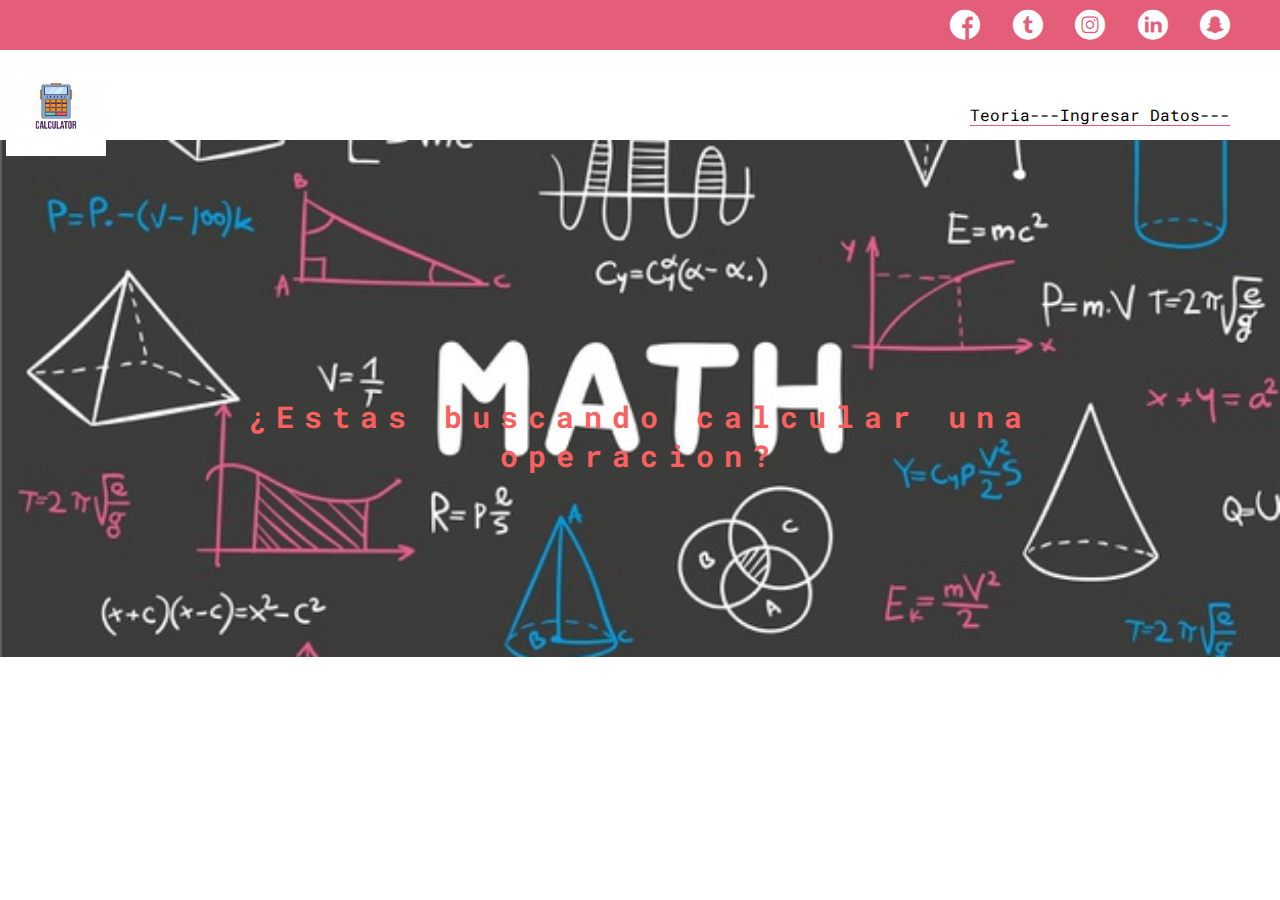
<file: index.html>
<!DOCTYPE html>
<html lang="es">

<head>
    <meta charset="UTF-8">
    <meta name="viewport" content="width=device-width, initial-scale=1.0">
    <title>CALCULAR</title>
    <link rel="stylesheet" href="css/style.css">
    <link rel="stylesheet" href="css/font/flaticon.css">
</head>

<body>
    <header>
        <div class="header-icons-container">
            <div class="icons">
                <a href=""><span class="flaticon-001-facebook"></span></a>
                <a href=""><span class="flaticon-002-twitter"></span></a>
                <a href=""><span class="flaticon-011-instagram"></span></a>
                <a href=""><span class="flaticon-010-linkedin"></span></a>
                <a href=""><span class="flaticon-014-snapchat"></span></a>
            </div>

        </div>

        <nav>
            <div class="nav-logo-container">
                <img src="assets/img/logotipo-calculadora_10250-2603.jpg" alt="Logo de mi blog">
            </div>
            <div class="profile-link">
                <a href="html/teoria.html">Teoria---</a>
                <a href="html/ingresarCoficientes.html">Ingresar Datos---</a>
                
               
                
            </div>
        </nav>
    </header>
    <main class="home-main">
        <section>
            <h1 class="home-main-text">¿Estas buscando calcular una operacion?</h1>
            
        </section>

    </main>
</body>

</html>
</file>
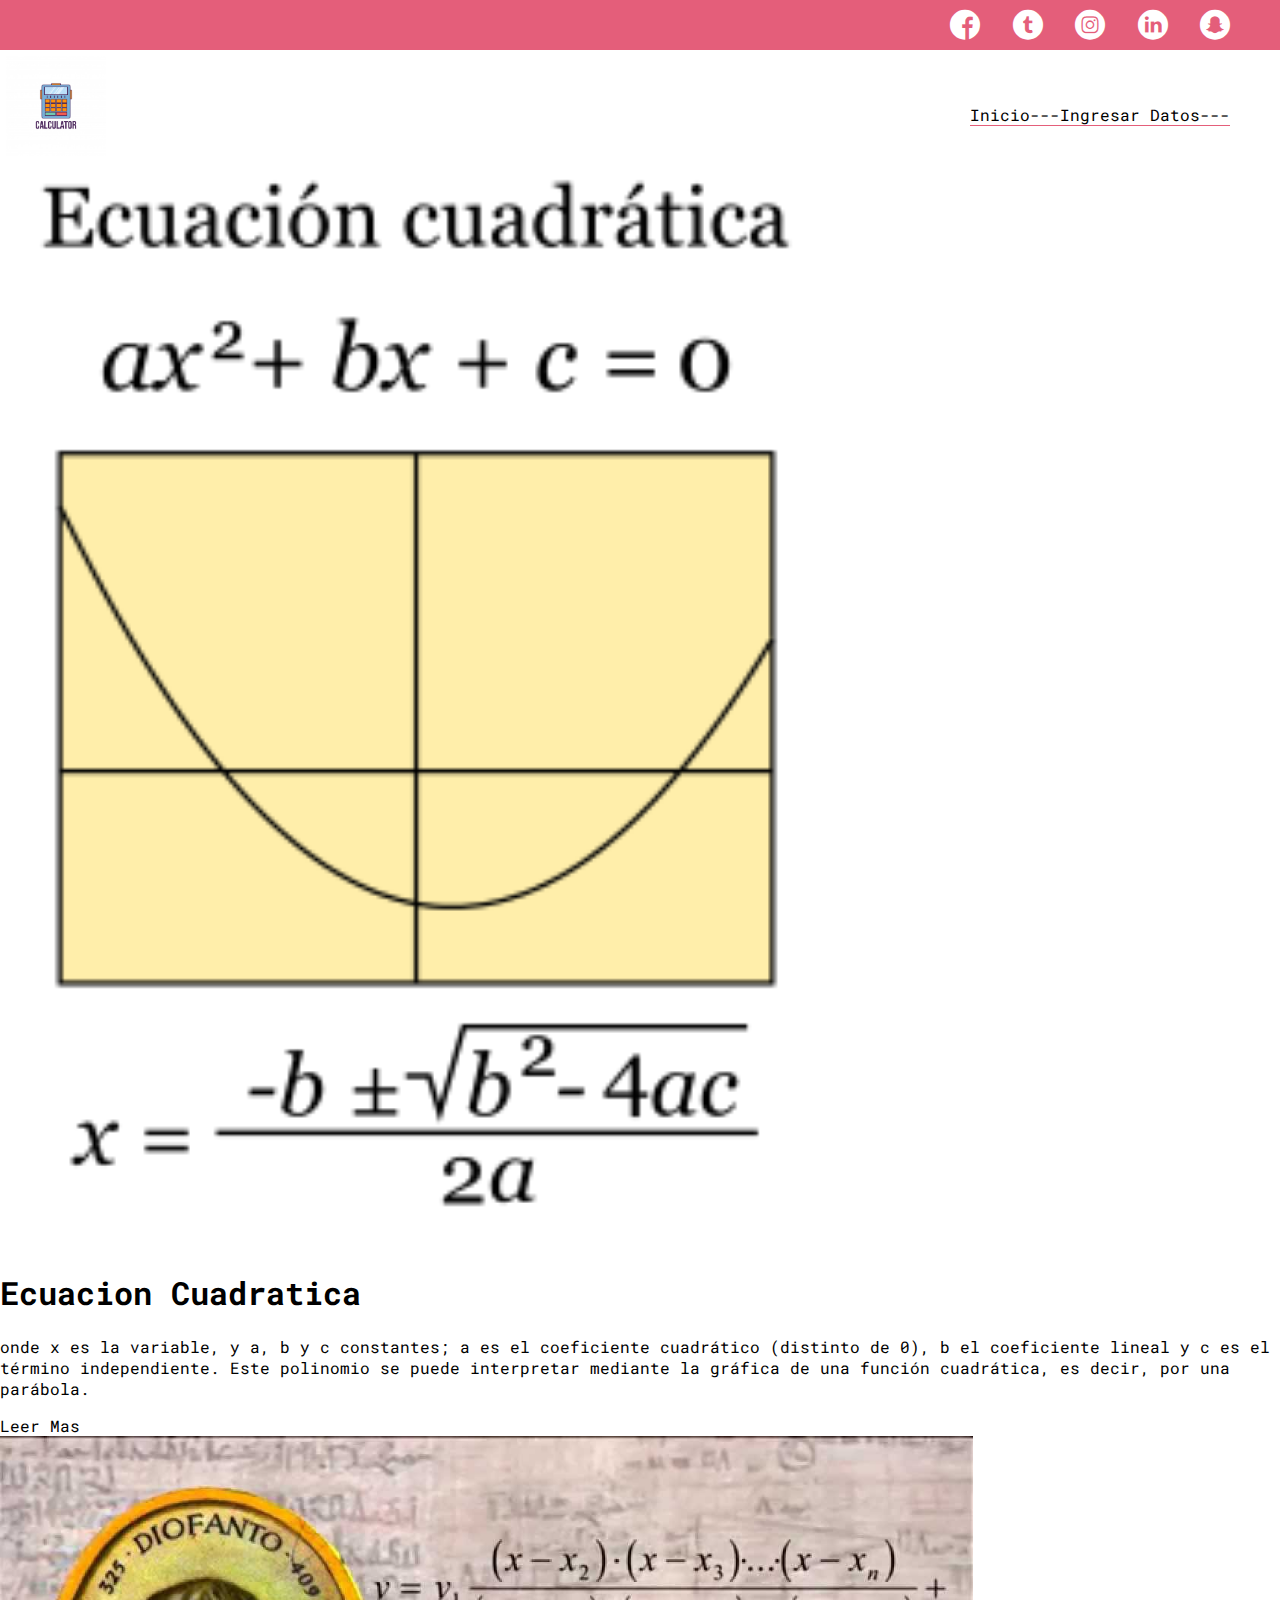
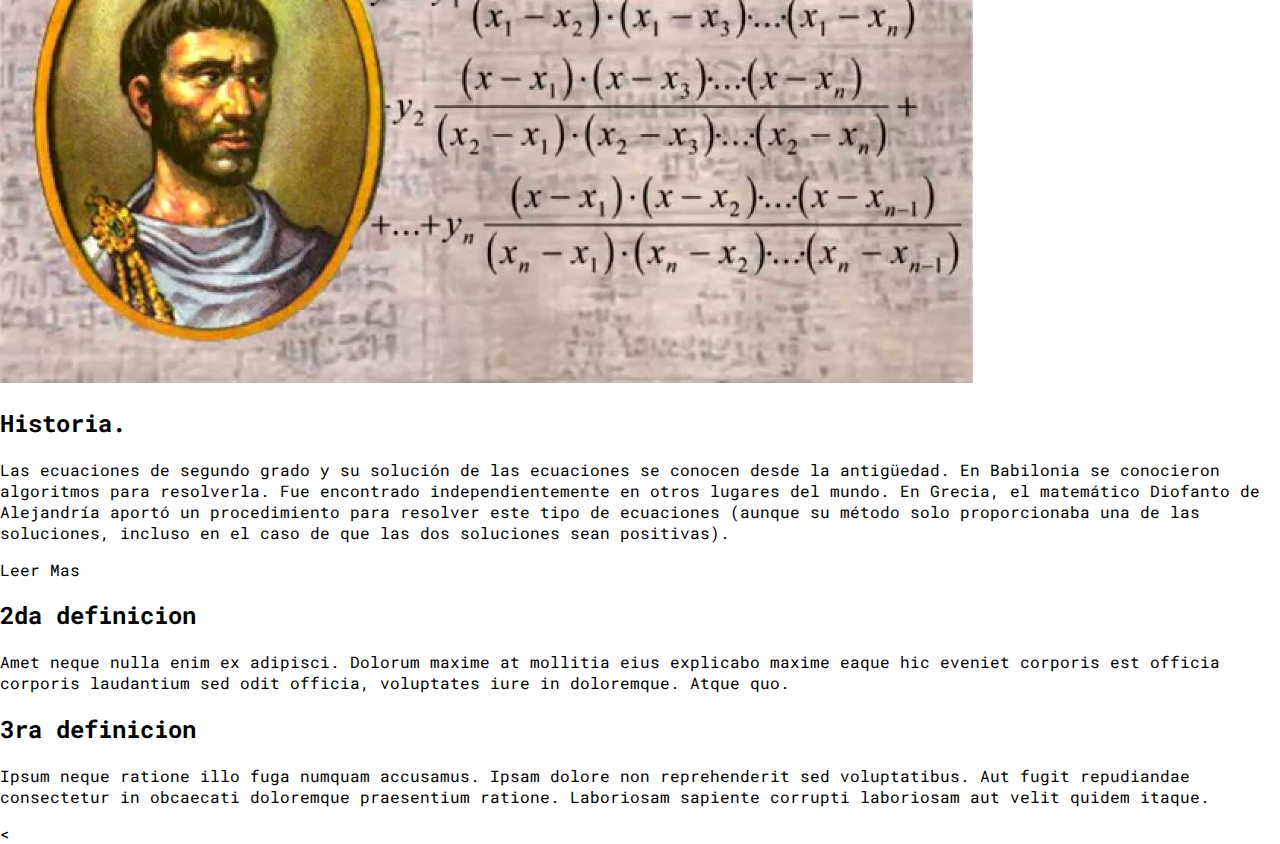
<file: html/teoria.html>
<!DOCTYPE html>
<html lang="es">

<head>
    <meta charset="UTF-8">
    <meta name="viewport" content="width=device-width, initial-scale=1.0">
    <title>CALCULAR</title>
     <link rel="stylesheet" href="https://stackpath.bootstrapcdn.com/bootstrap/4.1.0/css/bootstrap.min.css" integrity="sha384-9gVQ4dYFwwWSjIDZnLEWnxCjeSWFphJiwGPXr1jddIhOegiu1FwO5qRGvFXOdJZ4" crossorigin="anonymous">
    <link rel="stylesheet" href="../css/teoria.css">
    <link rel="stylesheet" href="../css/font/flaticon.css">
</head>

<body>
    <header>
        <div class="header-icons-container">
            <div class="icons">
                <a href=""><span class="flaticon-001-facebook"></span></a>
                <a href=""><span class="flaticon-002-twitter"></span></a>
                <a href=""><span class="flaticon-011-instagram"></span></a>
                <a href=""><span class="flaticon-010-linkedin"></span></a>
                <a href=""><span class="flaticon-014-snapchat"></span></a>
            </div>

        </div>

        <nav>
            <div class="nav-logo-container">
                <img src="../assets/img/logotipo-calculadora_10250-2603.jpg" alt="Logo de mi blog">
            </div>
            <div class="profile-link">
                <a href="../index.html">Inicio---</a>
                <a href="ingresarCoficientes.html">Ingresar Datos---</a>
                
               
                
            </div>
        </nav>
    </header>
    <main class="home-main">
        <section id="header">
            <div class="container mt-5">
              <div class="row">
                <div class="col-md-6 col-sm-6">
                  <div class="header-content-left">
                    <img src="../assets/img/Ecuación_cuadrática.png" width="65%">
                  </div>  
                </div>
                <div class="col-md-6 col-sm-6">
                  <div class="header-content-right">
                    <h1 class="display-4">Ecuacion Cuadratica</h1>
                    <p class="mt-5">onde x es la variable, y a, b y c constantes; a es el coeficiente cuadrático (distinto de 0), b el coeficiente lineal y c es el término independiente. Este polinomio se puede interpretar mediante la gráfica de una función cuadrática, es decir, por una parábola.</p>
                    <a href="https://es.wikipedia.org/wiki/Ecuaci%C3%B3n_de_segundo_grado" class="btn btn-outline-secondary header-btn btn-lg mt-2">Leer Mas</a>
                  </div>
                </div>
              </div>
            </div>
          </section>
      
          
      
          <section id="info-one">
            <div class="container">
              <div class="row mt-5">
                <div class="col-md-6">
                  <div class="info-left">
                    <img src="../assets/img/historia.jpg" width="76%">
                  </div>
                </div>
                <div class="col-md-6 my-auto">
                  <div class="info-right">
                    <h2>Historia.</h2>
                    <p>Las ecuaciones de segundo grado y su solución de las ecuaciones se conocen desde la antigüedad. En Babilonia se conocieron algoritmos para resolverla. Fue encontrado independientemente en otros lugares del mundo. En Grecia, el matemático Diofanto de Alejandría aportó un procedimiento para resolver este tipo de ecuaciones (aunque su método solo proporcionaba una de las soluciones, incluso en el caso de que las dos soluciones sean positivas).</p>
                    <a href="https://es.wikipedia.org/wiki/Ecuaci%C3%B3n_de_segundo_grado#Historia" class="btn btn-outline-secondary btn-lg">Leer Mas</a>
                  </div>
                </div>
              </div>
            </div>
          </section>
      
          <section id="info-two">
            <div class="container">
              <div class="row my-5">
                <div class="col-md-6">
                  <h2>2da definicion</h2>
                  <p>Amet neque nulla enim ex adipisci. Dolorum maxime at mollitia eius explicabo maxime eaque hic eveniet corporis est officia corporis laudantium sed odit officia, voluptates iure in doloremque. Atque quo.</p>
                </div>
                <div class="col-md-6">
                  <h2>3ra definicion</h2>
                  <p>Ipsum neque ratione illo fuga numquam accusamus. Ipsam dolore non reprehenderit sed voluptatibus. Aut fugit repudiandae consectetur in obcaecati doloremque praesentium ratione. Laboriosam sapiente corrupti laboriosam aut velit quidem itaque.</p>
                </div>
              </div>
            </div>
          </section>

    </main>

     
     <script src="https://code.jquery.com/jquery-3.3.1.slim.min.js" integrity="sha384-q8i/X+965DzO0rT7abK41JStQIAqVgRVzpbzo5smXKp4YfRvH+8abtTE1Pi6jizo" crossorigin="anonymous"></script>
     <script src="https://cdnjs.cloudflare.com/ajax/libs/popper.js/1.14.0/umd/popper.min.js" integrity="sha384-cs/chFZiN24E4KMATLdqdvsezGxaGsi4hLGOzlXwp5UZB1LY//20VyM2taTB4QvJ" crossorigin="anonymous"></script>
     <script src="https://stackpath.bootstrapcdn.com/bootstrap/4.1.0/js/bootstrap.min.js" integrity="sha384-uefMccjFJAIv6A+rW+L4AHf99KvxDjWSu1z9VI8SKNVmz4sk7buKt/6v9KI65qnm" crossorigin="anonymous"></script>
     <
     <script>
</body>

</html>
</file>
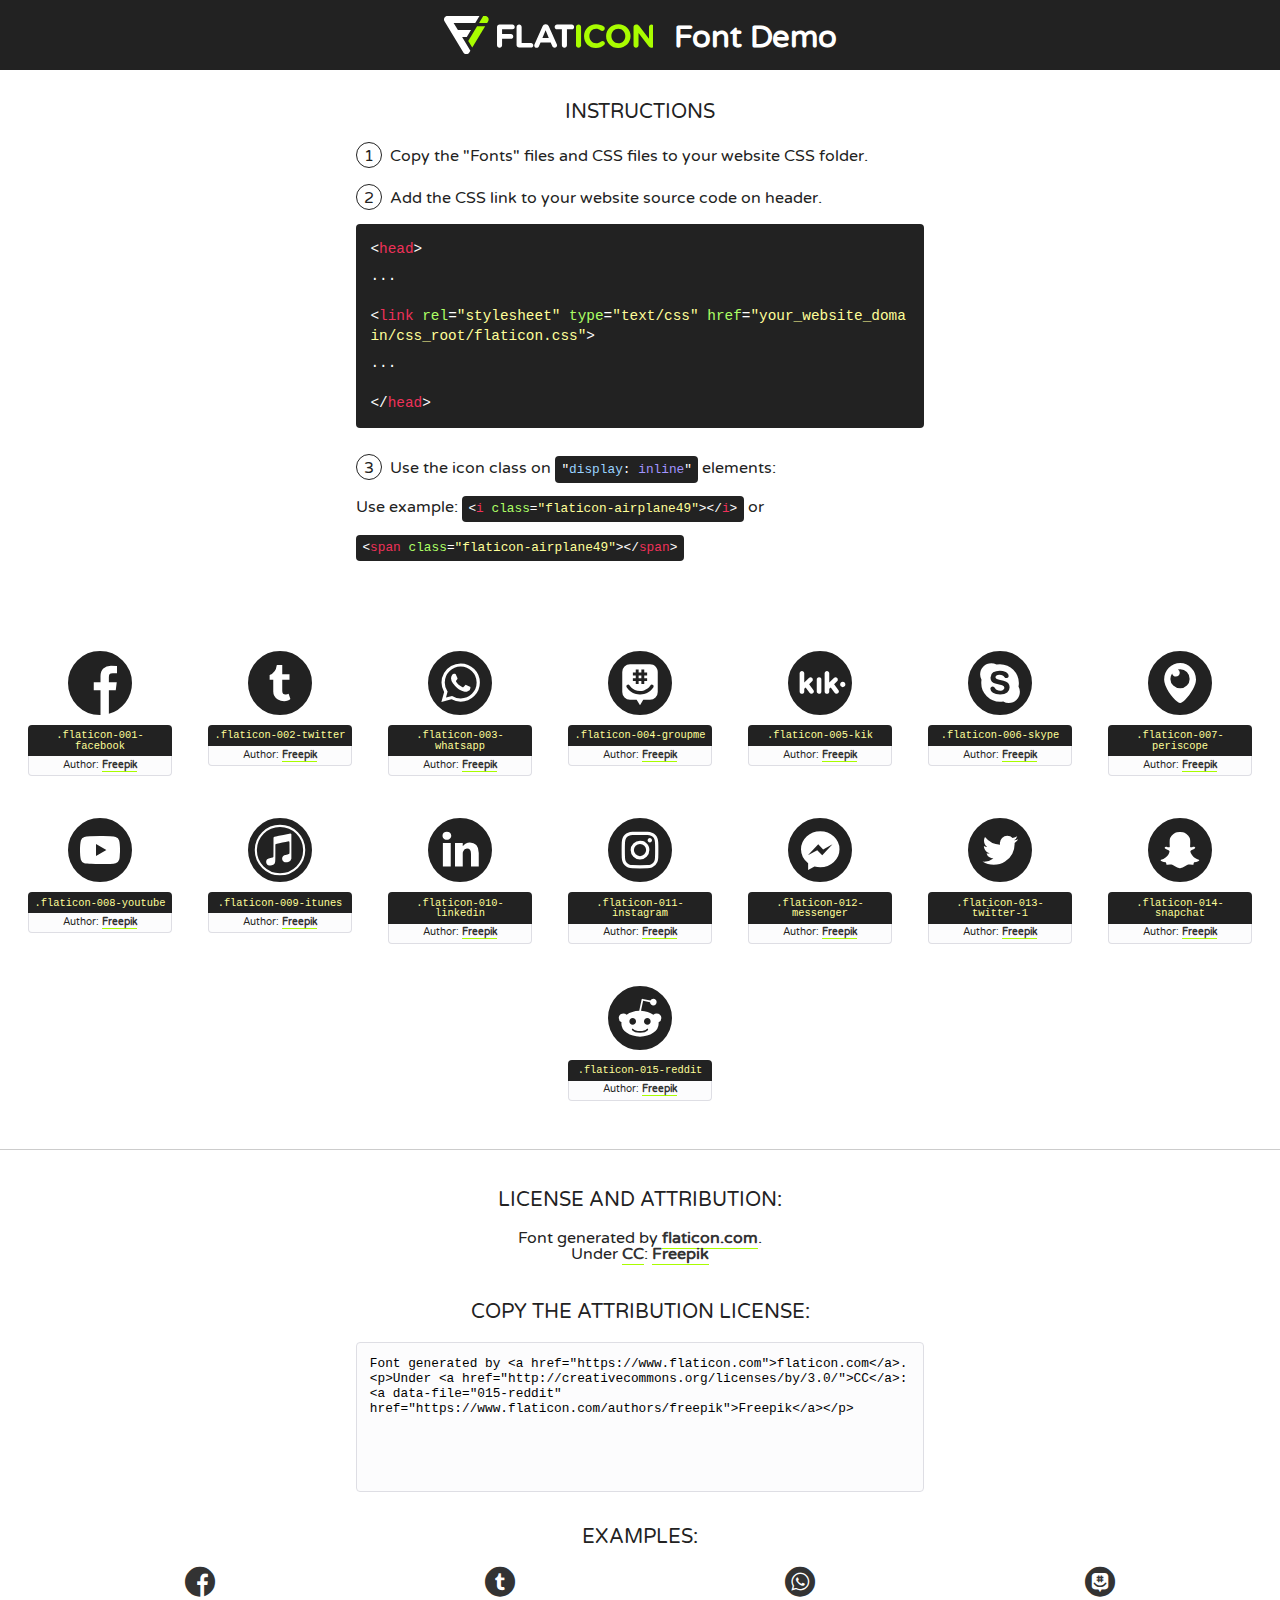
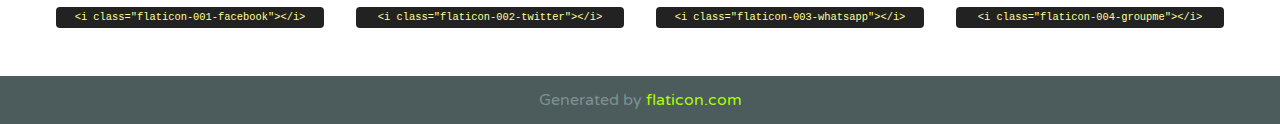
<file: css/font/flaticon.html>
<!DOCTYPE html>
<!--
  Flaticon icon font: Flaticon
  Creation date: 20/12/2018 09:27
-->
<html>
<!DOCTYPE html>
<html>

<head>
    <title>Flaticon WebFont</title>
    <link href="http://fonts.googleapis.com/css?family=Varela+Round" rel="stylesheet" type="text/css" />
    <link rel="stylesheet" type="text/css" href="flaticon.css">
    <meta charset="UTF-8">
    <style>
    html, body, div, span, applet, object, iframe,
    h1, h2, h3, h4, h5, h6, p, blockquote, pre,
    a, abbr, acronym, address, big, cite, code,
    del, dfn, em, img, ins, kbd, q, s, samp,
    small, strike, strong, sub, sup, tt, var,
    b, u, i, center,
    dl, dt, dd, ol, ul, li,
    fieldset, form, label, legend,
    table, caption, tbody, tfoot, thead, tr, th, td,
    article, aside, canvas, details, embed, 
    figure, figcaption, footer, header, hgroup, 
    menu, nav, output, ruby, section, summary,
    time, mark, audio, video {
        margin: 0;
        padding: 0;
        border: 0;
        font-size: 100%;
        font: inherit;
        vertical-align: baseline;
    }
    /* HTML5 display-role reset for older browsers */
    article, aside, details, figcaption, figure, 
    footer, header, hgroup, menu, nav, section {
        display: block;
    }
    body {
        line-height: 1;
    }
    ol, ul {
        list-style: none;
    }
    blockquote, q {
        quotes: none;
    }
    blockquote:before, blockquote:after,
    q:before, q:after {
        content: '';
        content: none;
    }
    table {
        border-collapse: collapse;
        border-spacing: 0;
    }
    body {
        font-family: 'Varela Round', Helvetica, Arial, sans-serif;
        font-size: 16px;
        color: #222;
    }
    a {
        color: #333;
        border-bottom: 1px solid #a9fd00;
        font-weight: bold;
        text-decoration: none;
    }
    * {
        -moz-box-sizing: border-box;
        -webkit-box-sizing: border-box;
        box-sizing: border-box;
        margin: 0;
        padding: 0;
    }
    [class^="flaticon-"]:before, [class*=" flaticon-"]:before, [class^="flaticon-"]:after, [class*=" flaticon-"]:after {
        font-family: Flaticon;
        font-size: 30px;
        font-style: normal;
        margin-left: 20px;
        color: #333;
    }
    .wrapper {
        max-width: 600px;
        margin: auto;
        padding: 0 1em;
    }
    .title {
        font-size: 1.25em;
        text-align: center;
        margin-bottom: 1em;
        text-transform: uppercase;
    }
    header {
        text-align: center;
        background-color: #222;
        color: #fff;
        padding: 1em;
    }
    header .logo {
        width: 210px;
        height: 38px;
        display: inline-block;
        vertical-align: middle;
        margin-right: 1em;
        border: none;
    }
    header strong {
        font-size: 1.95em;
        font-weight: bold;
        vertical-align: middle;
        margin-top: 5px;
        display: inline-block;
    }
    .demo {
        margin: 2em auto;
        line-height: 1.25em;
    }
    .demo ul li {
        margin-bottom: 1em;
    }
    .demo ul li .num {
        color: #222;
        border-radius: 20px;
        display: inline-block;
        width: 26px;
        padding: 3px;
        height: 26px;
        text-align: center;
        margin-right: 0.5em;
        border: 1px solid #222;
    }
    .demo ul li code {
        background-color: #222;
        border-radius: 4px;
        padding: 0.25em 0.5em;
        display: inline-block;
        color: #fff;
        font-family: Consolas,Monaco,Lucida Console,Liberation Mono,DejaVu Sans Mono,Bitstream Vera Sans Mono,Courier New, monospace;
        font-weight: lighter;
        margin-top: 1em;
        font-size: 0.8em;
        word-break: break-all;
    }
    .demo ul li code.big {
        padding: 1em;
        font-size: 0.9em;
    }
    .demo ul li code .red {
        color: #EF3159;
    }
    .demo ul li code .green {
        color: #ACFF65;
    }
    .demo ul li code .yellow {
        color: #FFFF99;
    }
    .demo ul li code .blue {
        color: #99D3FF;
    }
    .demo ul li code .purple {
        color: #A295FF;
    }
    .demo ul li code .dots {
        margin-top: 0.5em;
        display: block;
    }
    #glyphs {
        border-bottom: 1px solid #ccc;
        padding: 2em 0;
        text-align: center;
    }
    .glyph {
        display: inline-block;
        width: 9em;
        margin: 1em;
        text-align: center;
        vertical-align: top;
        background: #FFF;
    }
    .glyph .glyph-icon {
        padding: 10px;
        display: block;
        font-family:"Flaticon";
        font-size: 64px;
        line-height: 1;
    }
    .glyph .glyph-icon:before {
        font-size: 64px;
        color: #222;
        margin-left: 0;
    }
    .class-name {
        font-size: 0.65em;
        background-color: #222;
        color: #fff;
        border-radius: 4px 4px 0 0;
        padding: 0.5em;
        color: #FFFF99;
        font-family: Consolas,Monaco,Lucida Console,Liberation Mono,DejaVu Sans Mono,Bitstream Vera Sans Mono,Courier New, monospace;
    }
    .author-name {
        font-size: 0.6em;
        background-color: #fcfcfd;
        border: 1px solid #DEDEE4;
        border-top: 0;
        border-radius: 0 0 4px 4px;
        padding: 0.5em;
    }
    .class-name:last-child {
        font-size: 10px;
        color:#888;
    }
    .class-name:last-child a {
        font-size: 10px;
        color:#555;
    }
    .class-name:last-child a:hover {
        color:#a9fd00;
    }
    .glyph > input {
        display: block;
        width: 100px;
        margin: 5px auto;
        text-align: center;
        font-size: 12px;
        cursor: text;
    }
    .glyph > input.icon-input {
        font-family:"Flaticon";
        font-size: 16px;
        margin-bottom: 10px;
    }
    .attribution .title {
        margin-top: 2em;
    }
    .attribution textarea {
        background-color: #fcfcfd;
        padding: 1em;
        border: none;
        box-shadow: none;
        border: 1px solid #DEDEE4;
        border-radius: 4px;
        resize: none;
        width: 100%;
        height: 150px;
        font-size: 0.8em;
        font-family: Consolas,Monaco,Lucida Console,Liberation Mono,DejaVu Sans Mono,Bitstream Vera Sans Mono,Courier New, monospace;
        -webkit-appearance: none;
    }
    .iconsuse {
        margin: 2em auto;
        text-align: center;
        max-width: 1200px;
    }
    .iconsuse:after {
        content: '';
        display: table;
        clear: both;
    }
    .iconsuse .image {
        float: left;
        width: 25%;
        padding: 0 1em;
    }
    .iconsuse .image p {
        margin-bottom: 1em;
    }
    .iconsuse .image span {
        display: block;
        font-size: 0.65em;
        background-color: #222;
        color: #fff;
        border-radius: 4px;
        padding: 0.5em;
        color: #FFFF99;
        margin-top: 1em;
        font-family: Consolas,Monaco,Lucida Console,Liberation Mono,DejaVu Sans Mono,Bitstream Vera Sans Mono,Courier New, monospace;
    }
    #footer {
        text-align: center;
        background-color: #4C5B5C;
        color: #7c9192;
        padding: 1em;
    }
    #footer a {
        border: none;
        color: #a9fd00;
        font-weight: normal;
    }
    @media (max-width: 960px) {
        .iconsuse .image {
            width: 50%;
        }
    }
    @media (max-width: 560px) {
        .iconsuse .image {
            width: 100%;
        }
    }
    </style>
</head>

<body class="characters-off">

    <header>
        <a href="https://www.flaticon.com" target="_blank" class="logo">
            <svg version="1.1" xmlns="http://www.w3.org/2000/svg" xmlns:xlink="http://www.w3.org/1999/xlink" xmlns:a="http://ns.adobe.com/AdobeSVGViewerExtensions/3.0/" viewBox="0 0 560.875 102.036" enable-background="new 0 0 560.875 102.036" xml:space="preserve">
                <defs>
                </defs>
                <g>
                    <g class="letters">
                        <path fill="#ffffff" d="M141.596,29.675c0-3.777,2.985-6.767,6.764-6.767h34.438c3.426,0,6.15,2.728,6.15,6.15
                        c0,3.43-2.724,6.149-6.15,6.149h-27.674v13.091h23.719c3.429,0,6.151,2.724,6.151,6.15c0,3.43-2.723,6.149-6.151,6.149h-23.719
                        v17.574c0,3.773-2.986,6.761-6.764,6.761c-3.779,0-6.764-2.989-6.764-6.761V29.675z"></path>
                        <path fill="#ffffff" d="M193.844,29.149c0-3.781,2.985-6.767,6.764-6.767c3.776,0,6.763,2.985,6.763,6.767v42.957h25.039
                        c3.426,0,6.149,2.726,6.149,6.153c0,3.425-2.723,6.15-6.149,6.15h-31.802c-3.779,0-6.764-2.986-6.764-6.768V29.149z"></path>
                        <path fill="#ffffff" d="M241.891,75.71l21.438-48.407c1.492-3.341,4.215-5.357,7.906-5.357h0.792
                        c3.686,0,6.323,2.017,7.815,5.357l21.439,48.407c0.436,0.967,0.701,1.845,0.701,2.723c0,3.602-2.809,6.501-6.414,6.501
                        c-3.161,0-5.269-1.845-6.499-4.655l-4.132-9.661h-27.059l-4.301,10.102c-1.144,2.631-3.426,4.214-6.237,4.214
                        c-3.517,0-6.24-2.81-6.24-6.325C241.1,77.64,241.451,76.677,241.891,75.71z M279.932,58.666l-8.521-20.297l-8.526,20.297H279.932
                        z"></path>
                        <path fill="#ffffff" d="M314.864,35.387H301.86c-3.429,0-6.239-2.813-6.239-6.238c0-3.429,2.811-6.24,6.239-6.24h39.533
                        c3.426,0,6.237,2.811,6.237,6.24c0,3.425-2.811,6.238-6.237,6.238h-13.001v42.785c0,3.773-2.99,6.761-6.764,6.761
                        c-3.779,0-6.764-2.989-6.764-6.761V35.387z"></path>
                        <path fill="#A9FD00" d="M352.615,29.149c0-3.781,2.985-6.767,6.767-6.767c3.774,0,6.761,2.985,6.761,6.767v49.024
                        c0,3.773-2.987,6.761-6.761,6.761c-3.781,0-6.767-2.989-6.767-6.761V29.149z"></path>
                        <path fill="#A9FD00" d="M374.132,53.836v-0.179c0-17.481,13.178-31.801,32.065-31.801c9.22,0,15.459,2.458,20.557,6.238
                        c1.402,1.054,2.637,2.985,2.637,5.357c0,3.692-2.985,6.59-6.681,6.59c-1.845,0-3.071-0.702-4.044-1.319
                        c-3.776-2.813-7.729-4.393-12.562-4.393c-10.364,0-17.831,8.611-17.831,19.154v0.173c0,10.542,7.291,19.329,17.831,19.329
                        c5.715,0,9.492-1.756,13.359-4.834c1.049-0.874,2.458-1.491,4.039-1.491c3.429,0,6.325,2.813,6.325,6.236
                        c0,2.106-1.056,3.78-2.282,4.834c-5.539,4.834-12.036,7.733-21.878,7.733C387.572,85.464,374.132,71.493,374.132,53.836z"></path>
                        <path fill="#A9FD00" d="M433.009,53.836v-0.179c0-17.481,13.79-31.801,32.766-31.801c18.981,0,32.592,14.143,32.592,31.628v0.173
                        c0,17.483-13.785,31.807-32.769,31.807C446.625,85.464,433.009,71.32,433.009,53.836z M484.224,53.836v-0.179
                        c0-10.539-7.725-19.326-18.626-19.326c-10.893,0-18.449,8.611-18.449,19.154v0.173c0,10.542,7.73,19.329,18.626,19.329
                        C476.676,72.986,484.224,64.378,484.224,53.836z"></path>
                        <path fill="#A9FD00" d="M506.233,29.321c0-3.774,2.99-6.763,6.767-6.763h1.401c3.252,0,5.183,1.583,7.029,3.953l26.093,34.265
                        V29.059c0-3.692,2.99-6.677,6.681-6.677c3.683,0,6.671,2.985,6.671,6.677v48.934c0,3.78-2.987,6.765-6.764,6.765h-0.436
                        c-3.257,0-5.188-1.581-7.034-3.953l-27.056-35.492v32.944c0,3.687-2.985,6.676-6.678,6.676c-3.683,0-6.673-2.989-6.673-6.676
                        V29.321z"></path>
                    </g>
                    <g class="insignia">
                        <path fill="#ffffff" d="M48.372,56.137h12.517l11.156-18.537H37.186L25.688,18.539h57.825L94.668,0H9.271
                        C5.925,0,2.842,1.801,1.198,4.716c-1.644,2.907-1.593,6.482,0.134,9.343l50.38,83.501c1.678,2.781,4.689,4.476,7.938,4.476
                        c3.246,0,6.257-1.695,7.935-4.476l2.898-4.804L48.372,56.137z"></path>
                        <g class="i">
                            <path fill="#A9FD00" d="M93.575,18.539h0.031v0.004l21.652,0.004l2.705-4.488c1.727-2.861,1.778-6.436,0.133-9.343
                            C116.454,1.801,113.371,0,110.026,0h-5.294L93.575,18.539z"></path>
                            <polygon fill="#A9FD00" points="88.291,27.356 64.725,66.486 75.519,84.404 109.942,27.356"></polygon>
                        </g>
                    </g>
                </g>
            </svg>
        </a>
        <strong>Font Demo</strong>
    </header>


    <section class="demo wrapper">

        <p class="title">Instructions</p>

        <ul>
            <li>
                <span class="num">1</span>Copy the "Fonts" files and CSS files to your website CSS folder.
            </li>
            <li>
                <span class="num">2</span>Add the CSS link to your website source code on header.
                <code class="big">
                    &lt;<span class="red">head</span>&gt;
                    <br/><span class="dots">...</span>
                    <br/>&lt;<span class="red">link</span> <span class="green">rel</span>=<span class="yellow">"stylesheet"</span> <span class="green">type</span>=<span class="yellow">"text/css"</span> <span class="green">href</span>=<span class="yellow">"your_website_domain/css_root/flaticon.css"</span>&gt;
                    <br/><span class="dots">...</span>
                    <br/>&lt;/<span class="red">head</span>&gt;
                </code>
            </li>

            <li>
                <p>
                    <span class="num">3</span>Use the icon class on <code>"<span class="blue">display</span>:<span class="purple"> inline</span>"</code> elements:
                    <br />
                    Use example: <code>&lt;<span class="red">i</span> <span class="green">class</span>=<span class="yellow">&quot;flaticon-airplane49&quot;</span>&gt;&lt;/<span class="red">i</span>&gt;</code> or <code>&lt;<span class="red">span</span> <span class="green">class</span>=<span class="yellow">&quot;flaticon-airplane49&quot;</span>&gt;&lt;/<span class="red">span</span>&gt;</code>
            </li>
        </ul>

    </section>




   <section id="glyphs">          
    
      
        <div class="glyph"><div class="glyph-icon flaticon-001-facebook"></div>
            <div class="class-name">.flaticon-001-facebook</div>
            <div class="author-name">Author: <a data-file="001-facebook" href="https://www.flaticon.com/authors/freepik">Freepik</a> </div> 
        </div>        
        
        <div class="glyph"><div class="glyph-icon flaticon-002-twitter"></div>
            <div class="class-name">.flaticon-002-twitter</div>
            <div class="author-name">Author: <a data-file="002-twitter" href="https://www.flaticon.com/authors/freepik">Freepik</a> </div> 
        </div>        
        
        <div class="glyph"><div class="glyph-icon flaticon-003-whatsapp"></div>
            <div class="class-name">.flaticon-003-whatsapp</div>
            <div class="author-name">Author: <a data-file="003-whatsapp" href="https://www.flaticon.com/authors/freepik">Freepik</a> </div> 
        </div>        
        
        <div class="glyph"><div class="glyph-icon flaticon-004-groupme"></div>
            <div class="class-name">.flaticon-004-groupme</div>
            <div class="author-name">Author: <a data-file="004-groupme" href="https://www.flaticon.com/authors/freepik">Freepik</a> </div> 
        </div>        
        
        <div class="glyph"><div class="glyph-icon flaticon-005-kik"></div>
            <div class="class-name">.flaticon-005-kik</div>
            <div class="author-name">Author: <a data-file="005-kik" href="https://www.flaticon.com/authors/freepik">Freepik</a> </div> 
        </div>        
        
        <div class="glyph"><div class="glyph-icon flaticon-006-skype"></div>
            <div class="class-name">.flaticon-006-skype</div>
            <div class="author-name">Author: <a data-file="006-skype" href="https://www.flaticon.com/authors/freepik">Freepik</a> </div> 
        </div>        
        
        <div class="glyph"><div class="glyph-icon flaticon-007-periscope"></div>
            <div class="class-name">.flaticon-007-periscope</div>
            <div class="author-name">Author: <a data-file="007-periscope" href="https://www.flaticon.com/authors/freepik">Freepik</a> </div> 
        </div>        
        
        <div class="glyph"><div class="glyph-icon flaticon-008-youtube"></div>
            <div class="class-name">.flaticon-008-youtube</div>
            <div class="author-name">Author: <a data-file="008-youtube" href="https://www.flaticon.com/authors/freepik">Freepik</a> </div> 
        </div>        
        
        <div class="glyph"><div class="glyph-icon flaticon-009-itunes"></div>
            <div class="class-name">.flaticon-009-itunes</div>
            <div class="author-name">Author: <a data-file="009-itunes" href="https://www.flaticon.com/authors/freepik">Freepik</a> </div> 
        </div>        
        
        <div class="glyph"><div class="glyph-icon flaticon-010-linkedin"></div>
            <div class="class-name">.flaticon-010-linkedin</div>
            <div class="author-name">Author: <a data-file="010-linkedin" href="https://www.flaticon.com/authors/freepik">Freepik</a> </div> 
        </div>        
        
        <div class="glyph"><div class="glyph-icon flaticon-011-instagram"></div>
            <div class="class-name">.flaticon-011-instagram</div>
            <div class="author-name">Author: <a data-file="011-instagram" href="https://www.flaticon.com/authors/freepik">Freepik</a> </div> 
        </div>        
        
        <div class="glyph"><div class="glyph-icon flaticon-012-messenger"></div>
            <div class="class-name">.flaticon-012-messenger</div>
            <div class="author-name">Author: <a data-file="012-messenger" href="https://www.flaticon.com/authors/freepik">Freepik</a> </div> 
        </div>        
        
        <div class="glyph"><div class="glyph-icon flaticon-013-twitter-1"></div>
            <div class="class-name">.flaticon-013-twitter-1</div>
            <div class="author-name">Author: <a data-file="013-twitter-1" href="https://www.flaticon.com/authors/freepik">Freepik</a> </div> 
        </div>        
        
        <div class="glyph"><div class="glyph-icon flaticon-014-snapchat"></div>
            <div class="class-name">.flaticon-014-snapchat</div>
            <div class="author-name">Author: <a data-file="014-snapchat" href="https://www.flaticon.com/authors/freepik">Freepik</a> </div> 
        </div>        
        
        <div class="glyph"><div class="glyph-icon flaticon-015-reddit"></div>
            <div class="class-name">.flaticon-015-reddit</div>
            <div class="author-name">Author: <a data-file="015-reddit" href="https://www.flaticon.com/authors/freepik">Freepik</a> </div> 
        </div>        
        

    </section>



    <section class="attribution wrapper"   style="text-align:center;">

      <div class="title">License and attribution:</div><div class="attrDiv">Font generated by <a href="https://www.flaticon.com">flaticon.com</a>. <div><p>Under <a href="http://creativecommons.org/licenses/by/3.0/">CC</a>: <a data-file="015-reddit" href="https://www.flaticon.com/authors/freepik">Freepik</a></p>  </div>
      </div>
      <div class="title">Copy the Attribution License:</div>

    <textarea onclick="this.focus();this.select();">Font generated by &lt;a href=&quot;https://www.flaticon.com&quot;&gt;flaticon.com&lt;/a&gt;. <p>Under <a href="http://creativecommons.org/licenses/by/3.0/">CC</a>: <a data-file="015-reddit" href="https://www.flaticon.com/authors/freepik">Freepik</a></p>  
     </textarea>

    </section>

    <section class="iconsuse">

          <div class="title">Examples:</div>            
             
            <div class="image">
                <p>
                    <i class="glyph-icon flaticon-001-facebook"></i> 
                    <span>&lt;i class=&quot;flaticon-001-facebook&quot;&gt;&lt;/i&gt;</span>
                </p>
            </div>
            
            <div class="image">
                <p>
                    <i class="glyph-icon flaticon-002-twitter"></i> 
                    <span>&lt;i class=&quot;flaticon-002-twitter&quot;&gt;&lt;/i&gt;</span>
                </p>
            </div>
            
            <div class="image">
                <p>
                    <i class="glyph-icon flaticon-003-whatsapp"></i> 
                    <span>&lt;i class=&quot;flaticon-003-whatsapp&quot;&gt;&lt;/i&gt;</span>
                </p>
            </div>
            
            <div class="image">
                <p>
                    <i class="glyph-icon flaticon-004-groupme"></i> 
                    <span>&lt;i class=&quot;flaticon-004-groupme&quot;&gt;&lt;/i&gt;</span>
                </p>
            </div>
                       
        </div>
                            
    </section>

<div id="footer">
    <div>Generated by <a href="https://www.flaticon.com">flaticon.com</a>
    </div>
</div>



</body>
</html>
</file>
<file: css/style.css>
@import url('https://fonts.googleapis.com/css2?family=Roboto+Mono:wght@400;500;700&family=Roboto+Slab:wght@400;700&family=Roboto:wght@400;500;700;900&display=swap');

body{
    font-family: 'Roboto Mono', monospace;
    margin: 0;
    padding: 0;   
}

a{
    text-decoration: none;
    display: inline;
    color: black;
}

header{
    width: 100%;
    height: 140px;
    display: grid;
    grid-template-rows: 1fr 1fr;
}

 .header-icons-container{
    width: 100%;
    height: 50px;
    display: grid;
    background-color: #e45e7a;
}

.icons{
    width: 300px;
    height: auto;
    display: flex;
    justify-items: flex-end;
    align-items: center;
    justify-content: space-between;
    justify-self: end;
    margin-right: 50px;
}

 header .icons span{
    color: white;
}

nav{
    display: grid;
    grid-template-columns: 1fr 1fr;
    height: 90px;
}

nav .nav-logo-container{
    margin-left: 6px;
    
}
nav .nav-logo-container img{
    width: 100px;
    margin-top: 6px;
    padding-bottom: 20px;
}

nav .profile-link{
    display: flex;
    align-items: center;
    justify-content: flex-end;
    margin-right: 50px;
}

nav .profile-link a{

    border-bottom: 1px solid #e45e7a;
}


.home-main{
    display: grid;
    grid-template-columns: 1fr 4fr 1fr;
    height: 100%;
    background-image:url('../assets/img/fondo-matematicas_23-2148146270.jpg');
    background-position: center;
    background-repeat: no-repeat;
    background-size: cover;
}

.home-main section{
    display: grid;
    grid-column: 2;
    justify-items: center;
    height: 350px;
    margin-top: 167px;
    
    
}

.home-main-text{
    font-family: 'Roboto mono', monospace;
    font-size: 30px;
    letter-spacing: 10px;
    color: rgb(250, 96, 96);
    text-align: center;
    padding-top: 70px;
}
</file>
<file: css/font/flaticon.css>
/*
  	Flaticon icon font: Flaticon
  	Creation date: 20/12/2018 09:27
  	*/

@font-face {
  font-family: "Flaticon";
  src: url("./Flaticon.eot");
  src: url("./Flaticon.eot?#iefix") format("embedded-opentype"),
       url("./Flaticon.woff") format("woff"),
       url("./Flaticon.ttf") format("truetype"),
       url("./Flaticon.svg#Flaticon") format("svg");
  font-weight: normal;
  font-style: normal;
}

@media screen and (-webkit-min-device-pixel-ratio:0) {
  @font-face {
    font-family: "Flaticon";
    src: url("./Flaticon.svg#Flaticon") format("svg");
  }
}

[class^="flaticon-"]:before, [class*=" flaticon-"]:before,
[class^="flaticon-"]:after, [class*=" flaticon-"]:after {   
  font-family: Flaticon;
        font-size: 30px;
font-style: normal;
margin-left: 20px;
}

.flaticon-001-facebook:before { content: "\f100"; }
.flaticon-002-twitter:before { content: "\f101"; }
.flaticon-003-whatsapp:before { content: "\f102"; }
.flaticon-004-groupme:before { content: "\f103"; }
.flaticon-005-kik:before { content: "\f104"; }
.flaticon-006-skype:before { content: "\f105"; }
.flaticon-007-periscope:before { content: "\f106"; }
.flaticon-008-youtube:before { content: "\f107"; }
.flaticon-009-itunes:before { content: "\f108"; }
.flaticon-010-linkedin:before { content: "\f109"; }
.flaticon-011-instagram:before { content: "\f10a"; }
.flaticon-012-messenger:before { content: "\f10b"; }
.flaticon-013-twitter-1:before { content: "\f10c"; }
.flaticon-014-snapchat:before { content: "\f10d"; }
.flaticon-015-reddit:before { content: "\f10e"; }
</file>
<file: css/teoria.css>
@import url('https://fonts.googleapis.com/css2?family=Roboto+Mono:wght@400;500;700&family=Roboto+Slab:wght@400;700&family=Roboto:wght@400;500;700;900&display=swap');

body{
    font-family: 'Roboto Mono', monospace;
    margin: 0;
    padding: 0;   
}

a{
    text-decoration: none;
    display: inline;
    color: black;
}

#testimonial {
    background: #f1f1f1;
    padding: 50px 0 30px 0;
    text-align:center;
    margin-top: 40px;
  }

header{
    width: 100%;
    height: 140px;
    display: grid;
    grid-template-rows: 1fr 1fr;
}

 .header-icons-container{
    width: 100%;
    height: 50px;
    display: grid;
    background-color: #e45e7a;
}

.icons{
    width: 300px;
    height: auto;
    display: flex;
    justify-items: flex-end;
    align-items: center;
    justify-content: space-between;
    justify-self: end;
    margin-right: 50px;
}

 header .icons span{
    color: white;
}

nav{
    display: grid;
    grid-template-columns: 1fr 1fr;
    height: 90px;
}

nav .nav-logo-container{
    margin-left: 6px;
    
}
nav .nav-logo-container img{
    width: 100px;
    margin-top: 6px;
    padding-bottom: 20px;
}

nav .profile-link{
    display: flex;
    align-items: center;
    justify-content: flex-end;
    margin-right: 50px;
}

nav .profile-link a{

    border-bottom: 1px solid #e45e7a;
}
</file>
